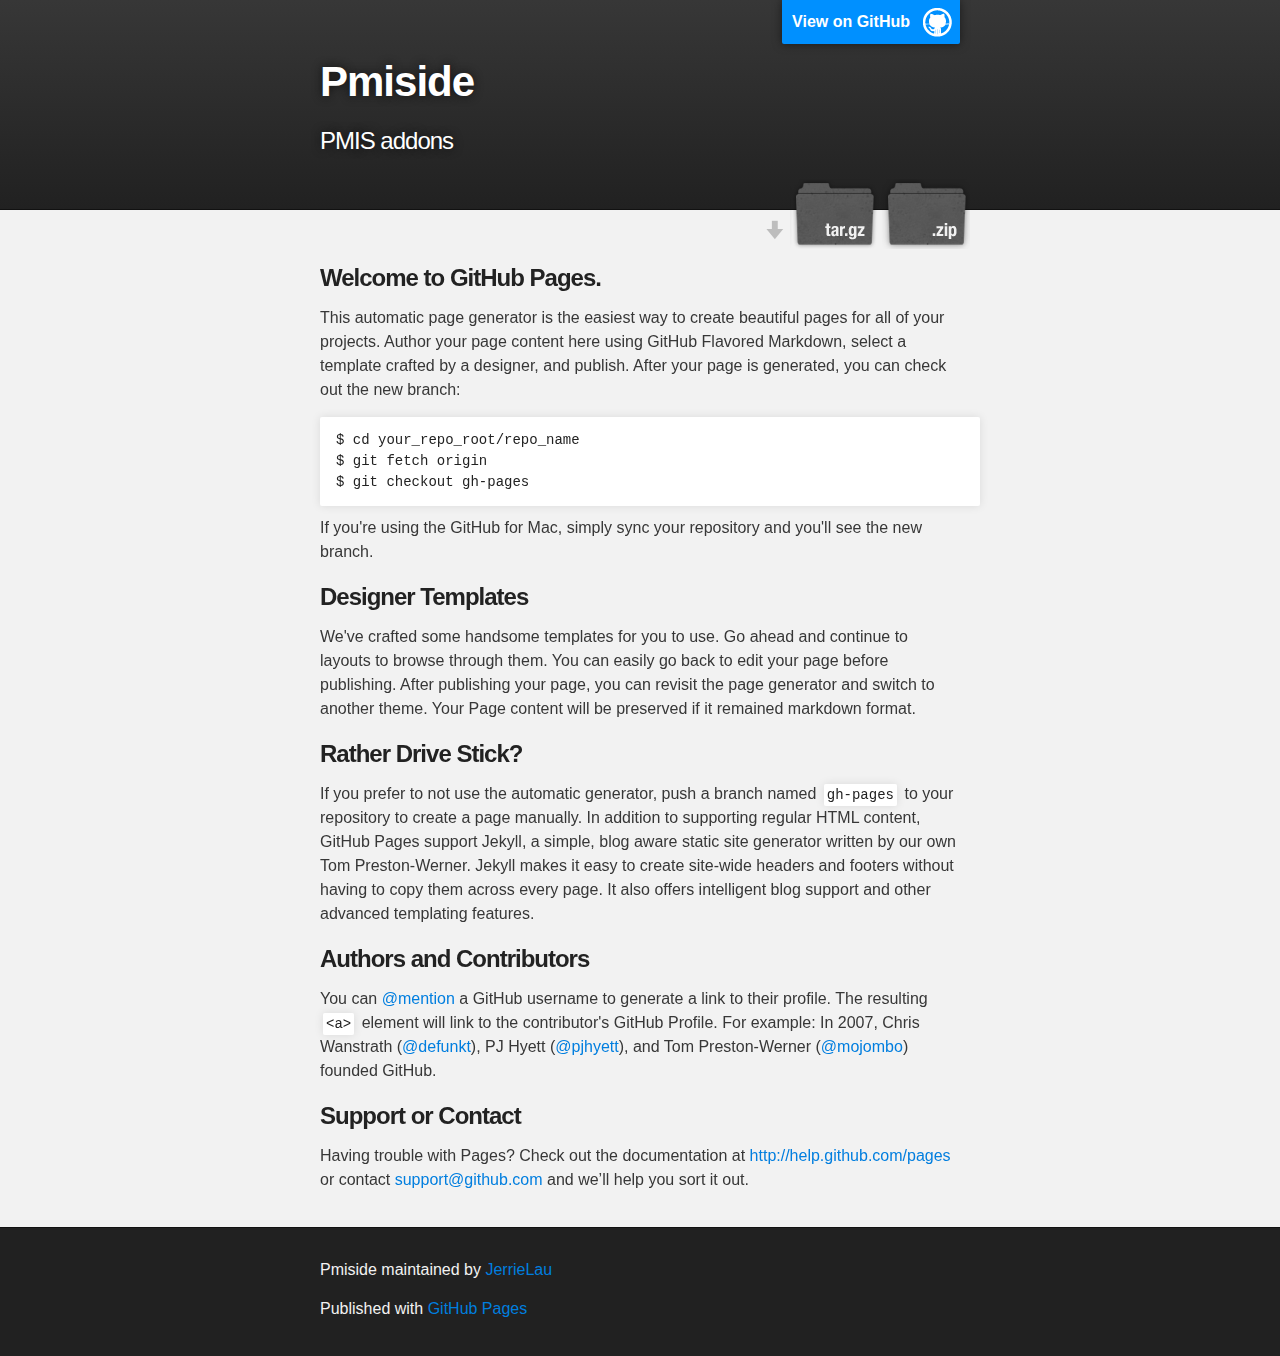
<file: index.html>
<!DOCTYPE html>
<html>

  <head>
    <meta charset='utf-8' />
    <meta http-equiv="X-UA-Compatible" content="chrome=1" />
    <meta name="description" content="Pmiside : PMIS addons" />

    <link rel="stylesheet" type="text/css" media="screen" href="stylesheets/stylesheet.css">

    <title>Pmiside</title>
  </head>

  <body>

    <!-- HEADER -->
    <div id="header_wrap" class="outer">
        <header class="inner">
          <a id="forkme_banner" href="https://github.com/JerrieLau/pmiside">View on GitHub</a>

          <h1 id="project_title">Pmiside</h1>
          <h2 id="project_tagline">PMIS addons</h2>

            <section id="downloads">
              <a class="zip_download_link" href="https://github.com/JerrieLau/pmiside/zipball/master">Download this project as a .zip file</a>
              <a class="tar_download_link" href="https://github.com/JerrieLau/pmiside/tarball/master">Download this project as a tar.gz file</a>
            </section>
        </header>
    </div>

    <!-- MAIN CONTENT -->
    <div id="main_content_wrap" class="outer">
      <section id="main_content" class="inner">
        <h3>Welcome to GitHub Pages.</h3>

<p>This automatic page generator is the easiest way to create beautiful pages for all of your projects. Author your page content here using GitHub Flavored Markdown, select a template crafted by a designer, and publish. After your page is generated, you can check out the new branch:</p>

<pre><code>$ cd your_repo_root/repo_name
$ git fetch origin
$ git checkout gh-pages
</code></pre>

<p>If you're using the GitHub for Mac, simply sync your repository and you'll see the new branch.</p>

<h3>Designer Templates</h3>

<p>We've crafted some handsome templates for you to use. Go ahead and continue to layouts to browse through them. You can easily go back to edit your page before publishing. After publishing your page, you can revisit the page generator and switch to another theme. Your Page content will be preserved if it remained markdown format.</p>

<h3>Rather Drive Stick?</h3>

<p>If you prefer to not use the automatic generator, push a branch named <code>gh-pages</code> to your repository to create a page manually. In addition to supporting regular HTML content, GitHub Pages support Jekyll, a simple, blog aware static site generator written by our own Tom Preston-Werner. Jekyll makes it easy to create site-wide headers and footers without having to copy them across every page. It also offers intelligent blog support and other advanced templating features.</p>

<h3>Authors and Contributors</h3>

<p>You can <a href="https://github.com/blog/821" class="user-mention">@mention</a> a GitHub username to generate a link to their profile. The resulting <code>&lt;a&gt;</code> element will link to the contributor's GitHub Profile. For example: In 2007, Chris Wanstrath (<a href="https://github.com/defunkt" class="user-mention">@defunkt</a>), PJ Hyett (<a href="https://github.com/pjhyett" class="user-mention">@pjhyett</a>), and Tom Preston-Werner (<a href="https://github.com/mojombo" class="user-mention">@mojombo</a>) founded GitHub.</p>

<h3>Support or Contact</h3>

<p>Having trouble with Pages? Check out the documentation at <a href="http://help.github.com/pages">http://help.github.com/pages</a> or contact <a href="mailto:support@github.com">support@github.com</a> and we’ll help you sort it out.</p>
      </section>
    </div>

    <!-- FOOTER  -->
    <div id="footer_wrap" class="outer">
      <footer class="inner">
        <p class="copyright">Pmiside maintained by <a href="https://github.com/JerrieLau">JerrieLau</a></p>
        <p>Published with <a href="http://pages.github.com">GitHub Pages</a></p>
      </footer>
    </div>

    

  </body>
</html>
</file>
<file: stylesheets/stylesheet.css>
/*******************************************************************************
Slate Theme for GitHub Pages
by Jason Costello, @jsncostello
*******************************************************************************/

@import url(pygment_trac.css);

/*******************************************************************************
MeyerWeb Reset
*******************************************************************************/

html, body, div, span, applet, object, iframe,
h1, h2, h3, h4, h5, h6, p, blockquote, pre,
a, abbr, acronym, address, big, cite, code,
del, dfn, em, img, ins, kbd, q, s, samp,
small, strike, strong, sub, sup, tt, var,
b, u, i, center,
dl, dt, dd, ol, ul, li,
fieldset, form, label, legend,
table, caption, tbody, tfoot, thead, tr, th, td,
article, aside, canvas, details, embed,
figure, figcaption, footer, header, hgroup,
menu, nav, output, ruby, section, summary,
time, mark, audio, video {
  margin: 0;
  padding: 0;
  border: 0;
  font: inherit;
  vertical-align: baseline;
}

/* HTML5 display-role reset for older browsers */
article, aside, details, figcaption, figure,
footer, header, hgroup, menu, nav, section {
  display: block;
}

ol, ul {
  list-style: none;
}

blockquote, q {
}

table {
  border-collapse: collapse;
  border-spacing: 0;
}

a:focus {
  outline: none;
}

/*******************************************************************************
Theme Styles
*******************************************************************************/

body {
  box-sizing: border-box;
  color:#373737;
  background: #212121;
  font-size: 16px;
  font-family: 'Myriad Pro', Calibri, Helvetica, Arial, sans-serif;
  line-height: 1.5;
  -webkit-font-smoothing: antialiased;
}

h1, h2, h3, h4, h5, h6 {
  margin: 10px 0;
  font-weight: 700;
  color:#222222;
  font-family: 'Lucida Grande', 'Calibri', Helvetica, Arial, sans-serif;
  letter-spacing: -1px;
}

h1 {
  font-size: 36px;
  font-weight: 700;
}

h2 {
  padding-bottom: 10px;
  font-size: 32px;
  background: url('../images/bg_hr.png') repeat-x bottom;
}

h3 {
  font-size: 24px;
}

h4 {
  font-size: 21px;
}

h5 {
  font-size: 18px;
}

h6 {
  font-size: 16px;
}

p {
  margin: 10px 0 15px 0;
}

footer p {
  color: #f2f2f2;
}

a {
  text-decoration: none;
  color: #007edf;
  text-shadow: none;

  transition: color 0.5s ease;
  transition: text-shadow 0.5s ease;
  -webkit-transition: color 0.5s ease;
  -webkit-transition: text-shadow 0.5s ease;
  -moz-transition: color 0.5s ease;
  -moz-transition: text-shadow 0.5s ease;
  -o-transition: color 0.5s ease;
  -o-transition: text-shadow 0.5s ease;
  -ms-transition: color 0.5s ease;
  -ms-transition: text-shadow 0.5s ease;
}

#main_content a:hover {
  color: #0069ba;
  text-shadow: #0090ff 0px 0px 2px;
}

footer a:hover {
  color: #43adff;
  text-shadow: #0090ff 0px 0px 2px;
}

em {
  font-style: italic;
}

strong {
  font-weight: bold;
}

img {
  position: relative;
  margin: 0 auto;
  max-width: 739px;
  padding: 5px;
  margin: 10px 0 10px 0;
  border: 1px solid #ebebeb;

  box-shadow: 0 0 5px #ebebeb;
  -webkit-box-shadow: 0 0 5px #ebebeb;
  -moz-box-shadow: 0 0 5px #ebebeb;
  -o-box-shadow: 0 0 5px #ebebeb;
  -ms-box-shadow: 0 0 5px #ebebeb;
}

pre, code {
  width: 100%;
  color: #222;
  background-color: #fff;

  font-family: Monaco, "Bitstream Vera Sans Mono", "Lucida Console", Terminal, monospace;
  font-size: 14px;

  border-radius: 2px;
  -moz-border-radius: 2px;
  -webkit-border-radius: 2px;



}

pre {
  width: 100%;
  padding: 10px;
  box-shadow: 0 0 10px rgba(0,0,0,.1);
  overflow: auto;
}

code {
  padding: 3px;
  margin: 0 3px;
  box-shadow: 0 0 10px rgba(0,0,0,.1);
}

pre code {
  display: block;
  box-shadow: none;
}

blockquote {
  color: #666;
  margin-bottom: 20px;
  padding: 0 0 0 20px;
  border-left: 3px solid #bbb;
}

ul, ol, dl {
  margin-bottom: 15px
}

ul li {
  list-style: inside;
  padding-left: 20px;
}

ol li {
  list-style: decimal inside;
  padding-left: 20px;
}

dl dt {
  font-weight: bold;
}

dl dd {
  padding-left: 20px;
  font-style: italic;
}

dl p {
  padding-left: 20px;
  font-style: italic;
}

hr {
  height: 1px;
  margin-bottom: 5px;
  border: none;
  background: url('../images/bg_hr.png') repeat-x center;
}

table {
  border: 1px solid #373737;
  margin-bottom: 20px;
  text-align: left;
 }

th {
  font-family: 'Lucida Grande', 'Helvetica Neue', Helvetica, Arial, sans-serif;
  padding: 10px;
  background: #373737;
  color: #fff;
 }

td {
  padding: 10px;
  border: 1px solid #373737;
 }

form {
  background: #f2f2f2;
  padding: 20px;
}

img {
  width: 100%;
  max-width: 100%;
}

/*******************************************************************************
Full-Width Styles
*******************************************************************************/

.outer {
  width: 100%;
}

.inner {
  position: relative;
  max-width: 640px;
  padding: 20px 10px;
  margin: 0 auto;
}

#forkme_banner {
  display: block;
  position: absolute;
  top:0;
  right: 10px;
  z-index: 10;
  padding: 10px 50px 10px 10px;
  color: #fff;
  background: url('../images/blacktocat.png') #0090ff no-repeat 95% 50%;
  font-weight: 700;
  box-shadow: 0 0 10px rgba(0,0,0,.5);
  border-bottom-left-radius: 2px;
  border-bottom-right-radius: 2px;
}

#header_wrap {
  background: #212121;
  background: -moz-linear-gradient(top, #373737, #212121);
  background: -webkit-linear-gradient(top, #373737, #212121);
  background: -ms-linear-gradient(top, #373737, #212121);
  background: -o-linear-gradient(top, #373737, #212121);
  background: linear-gradient(top, #373737, #212121);
}

#header_wrap .inner {
  padding: 50px 10px 30px 10px;
}

#project_title {
  margin: 0;
  color: #fff;
  font-size: 42px;
  font-weight: 700;
  text-shadow: #111 0px 0px 10px;
}

#project_tagline {
  color: #fff;
  font-size: 24px;
  font-weight: 300;
  background: none;
  text-shadow: #111 0px 0px 10px;
}

#downloads {
  position: absolute;
  width: 210px;
  z-index: 10;
  bottom: -40px;
  right: 0;
  height: 70px;
  background: url('../images/icon_download.png') no-repeat 0% 90%;
}

.zip_download_link {
  display: block;
  float: right;
  width: 90px;
  height:70px;
  text-indent: -5000px;
  overflow: hidden;
  background: url(../images/sprite_download.png) no-repeat bottom left;
}

.tar_download_link {
  display: block;
  float: right;
  width: 90px;
  height:70px;
  text-indent: -5000px;
  overflow: hidden;
  background: url(../images/sprite_download.png) no-repeat bottom right;
  margin-left: 10px;
}

.zip_download_link:hover {
  background: url(../images/sprite_download.png) no-repeat top left;
}

.tar_download_link:hover {
  background: url(../images/sprite_download.png) no-repeat top right;
}

#main_content_wrap {
  background: #f2f2f2;
  border-top: 1px solid #111;
  border-bottom: 1px solid #111;
}

#main_content {
  padding-top: 40px;
}

#footer_wrap {
  background: #212121;
}



/*******************************************************************************
Small Device Styles
*******************************************************************************/

@media screen and (max-width: 480px) {
  body {
    font-size:14px;
  }

  #downloads {
    display: none;
  }

  .inner {
    min-width: 320px;
    max-width: 480px;
  }

  #project_title {
  font-size: 32px;
  }

  h1 {
    font-size: 28px;
  }

  h2 {
    font-size: 24px;
  }

  h3 {
    font-size: 21px;
  }

  h4 {
    font-size: 18px;
  }

  h5 {
    font-size: 14px;
  }

  h6 {
    font-size: 12px;
  }

  code, pre {
    min-width: 320px;
    max-width: 480px;
    font-size: 11px;
  }

}
</file>
